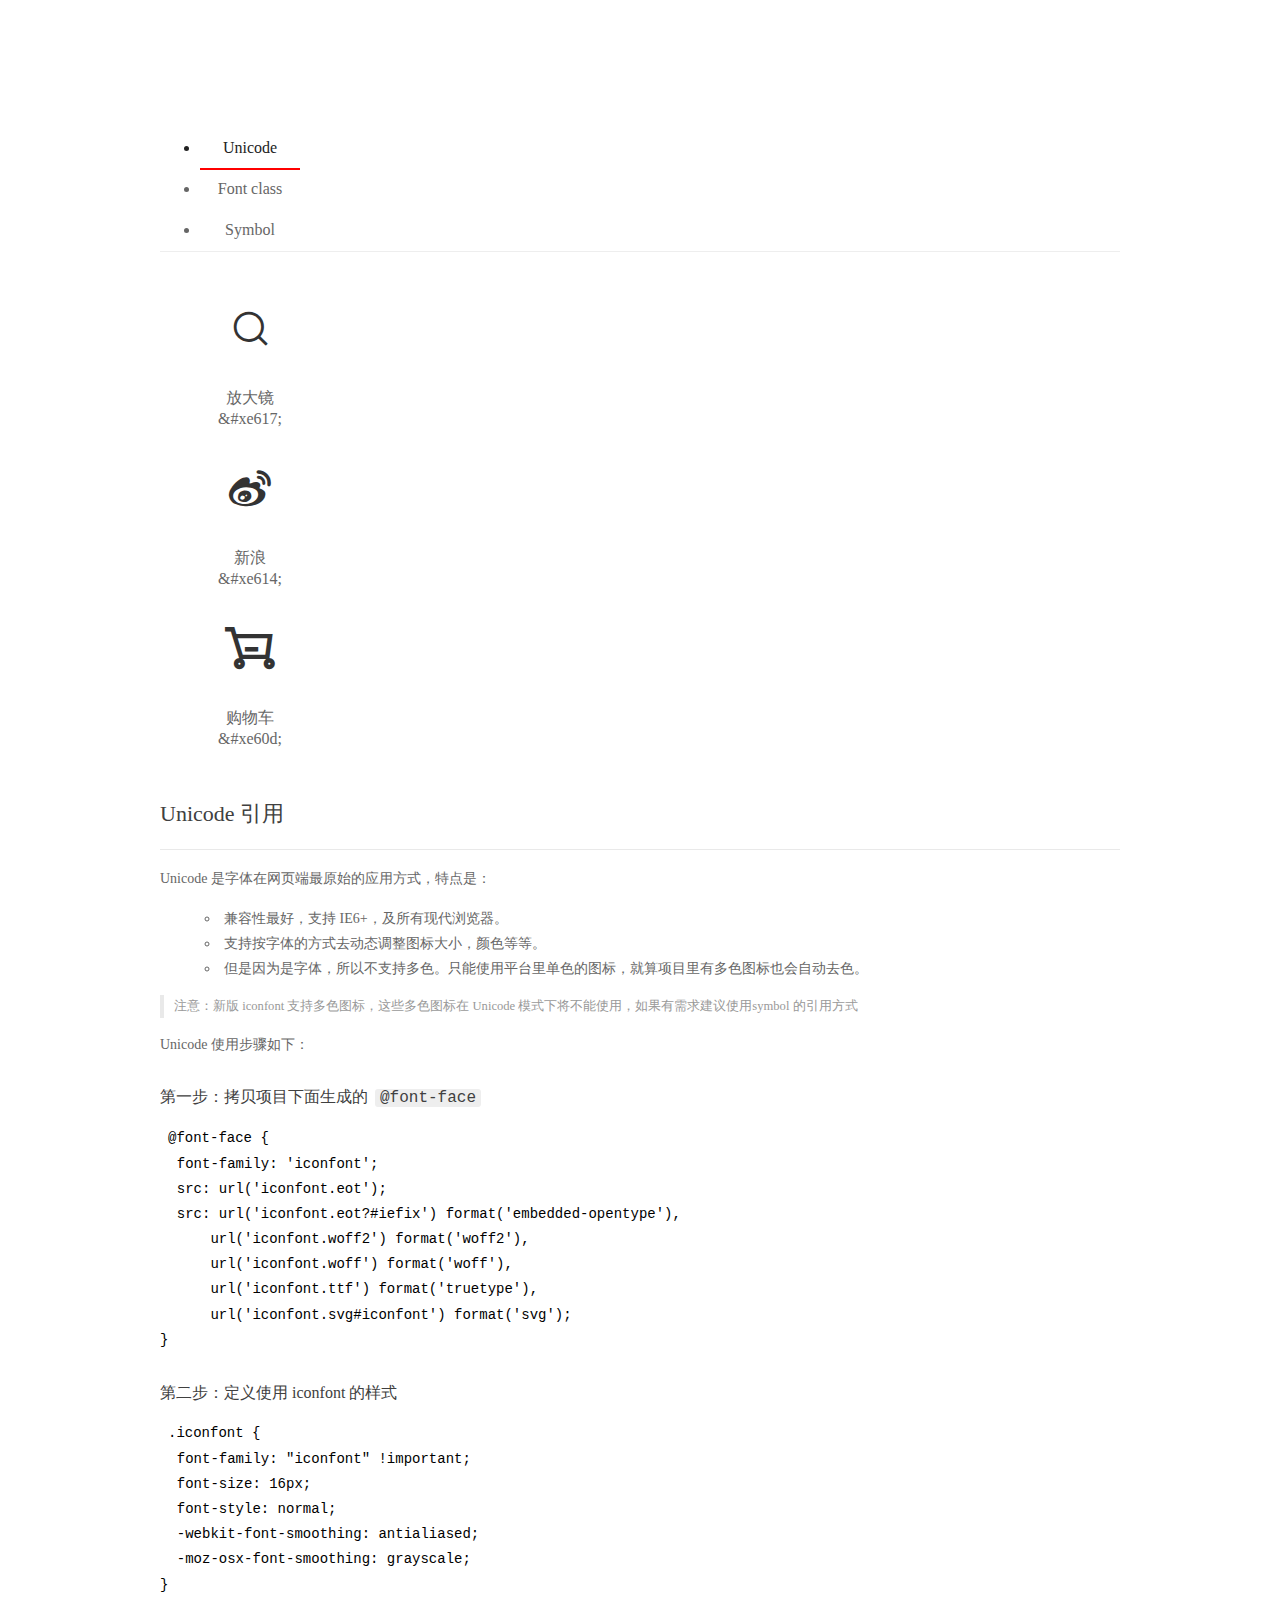
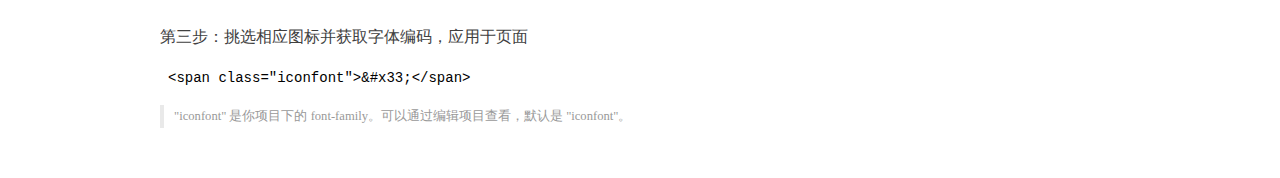
<file: font/demo_index.html>
<!DOCTYPE html>
<html>
<head>
  <meta charset="utf-8"/>
  <title>IconFont Demo</title>
  <link rel="shortcut icon" href="https://img.alicdn.com/tps/i4/TB1_oz6GVXXXXaFXpXXJDFnIXXX-64-64.ico" type="image/x-icon"/>
  <link rel="stylesheet" href="https://g.alicdn.com/thx/cube/1.3.2/cube.min.css">
  <link rel="stylesheet" href="demo.css">
  <link rel="stylesheet" href="iconfont.css">
  <script src="iconfont.js"></script>
  <!-- jQuery -->
  <script src="https://a1.alicdn.com/oss/uploads/2018/12/26/7bfddb60-08e8-11e9-9b04-53e73bb6408b.js"></script>
  <!-- 代码高亮 -->
  <script src="https://a1.alicdn.com/oss/uploads/2018/12/26/a3f714d0-08e6-11e9-8a15-ebf944d7534c.js"></script>
</head>
<body>
  <div class="main">
    <h1 class="logo"><a href="https://www.iconfont.cn/" title="iconfont 首页" target="_blank">&#xe86b;</a></h1>
    <div class="nav-tabs">
      <ul id="tabs" class="dib-box">
        <li class="dib active"><span>Unicode</span></li>
        <li class="dib"><span>Font class</span></li>
        <li class="dib"><span>Symbol</span></li>
      </ul>
      
    </div>
    <div class="tab-container">
      <div class="content unicode" style="display: block;">
          <ul class="icon_lists dib-box">
          
            <li class="dib">
              <span class="icon iconfont">&#xe617;</span>
                <div class="name">放大镜</div>
                <div class="code-name">&amp;#xe617;</div>
              </li>
          
            <li class="dib">
              <span class="icon iconfont">&#xe614;</span>
                <div class="name">新浪</div>
                <div class="code-name">&amp;#xe614;</div>
              </li>
          
            <li class="dib">
              <span class="icon iconfont">&#xe60d;</span>
                <div class="name">购物车</div>
                <div class="code-name">&amp;#xe60d;</div>
              </li>
          
          </ul>
          <div class="article markdown">
          <h2 id="unicode-">Unicode 引用</h2>
          <hr>

          <p>Unicode 是字体在网页端最原始的应用方式，特点是：</p>
          <ul>
            <li>兼容性最好，支持 IE6+，及所有现代浏览器。</li>
            <li>支持按字体的方式去动态调整图标大小，颜色等等。</li>
            <li>但是因为是字体，所以不支持多色。只能使用平台里单色的图标，就算项目里有多色图标也会自动去色。</li>
          </ul>
          <blockquote>
            <p>注意：新版 iconfont 支持多色图标，这些多色图标在 Unicode 模式下将不能使用，如果有需求建议使用symbol 的引用方式</p>
          </blockquote>
          <p>Unicode 使用步骤如下：</p>
          <h3 id="-font-face">第一步：拷贝项目下面生成的 <code>@font-face</code></h3>
<pre><code class="language-css"
>@font-face {
  font-family: 'iconfont';
  src: url('iconfont.eot');
  src: url('iconfont.eot?#iefix') format('embedded-opentype'),
      url('iconfont.woff2') format('woff2'),
      url('iconfont.woff') format('woff'),
      url('iconfont.ttf') format('truetype'),
      url('iconfont.svg#iconfont') format('svg');
}
</code></pre>
          <h3 id="-iconfont-">第二步：定义使用 iconfont 的样式</h3>
<pre><code class="language-css"
>.iconfont {
  font-family: "iconfont" !important;
  font-size: 16px;
  font-style: normal;
  -webkit-font-smoothing: antialiased;
  -moz-osx-font-smoothing: grayscale;
}
</code></pre>
          <h3 id="-">第三步：挑选相应图标并获取字体编码，应用于页面</h3>
<pre>
<code class="language-html"
>&lt;span class="iconfont"&gt;&amp;#x33;&lt;/span&gt;
</code></pre>
          <blockquote>
            <p>"iconfont" 是你项目下的 font-family。可以通过编辑项目查看，默认是 "iconfont"。</p>
          </blockquote>
          </div>
      </div>
      <div class="content font-class">
        <ul class="icon_lists dib-box">
          
          <li class="dib">
            <span class="icon iconfont icon-fangdajing"></span>
            <div class="name">
              放大镜
            </div>
            <div class="code-name">.icon-fangdajing
            </div>
          </li>
          
          <li class="dib">
            <span class="icon iconfont icon-xinlang"></span>
            <div class="name">
              新浪
            </div>
            <div class="code-name">.icon-xinlang
            </div>
          </li>
          
          <li class="dib">
            <span class="icon iconfont icon-gouwuche"></span>
            <div class="name">
              购物车
            </div>
            <div class="code-name">.icon-gouwuche
            </div>
          </li>
          
        </ul>
        <div class="article markdown">
        <h2 id="font-class-">font-class 引用</h2>
        <hr>

        <p>font-class 是 Unicode 使用方式的一种变种，主要是解决 Unicode 书写不直观，语意不明确的问题。</p>
        <p>与 Unicode 使用方式相比，具有如下特点：</p>
        <ul>
          <li>兼容性良好，支持 IE8+，及所有现代浏览器。</li>
          <li>相比于 Unicode 语意明确，书写更直观。可以很容易分辨这个 icon 是什么。</li>
          <li>因为使用 class 来定义图标，所以当要替换图标时，只需要修改 class 里面的 Unicode 引用。</li>
          <li>不过因为本质上还是使用的字体，所以多色图标还是不支持的。</li>
        </ul>
        <p>使用步骤如下：</p>
        <h3 id="-fontclass-">第一步：引入项目下面生成的 fontclass 代码：</h3>
<pre><code class="language-html">&lt;link rel="stylesheet" href="./iconfont.css"&gt;
</code></pre>
        <h3 id="-">第二步：挑选相应图标并获取类名，应用于页面：</h3>
<pre><code class="language-html">&lt;span class="iconfont icon-xxx"&gt;&lt;/span&gt;
</code></pre>
        <blockquote>
          <p>"
            iconfont" 是你项目下的 font-family。可以通过编辑项目查看，默认是 "iconfont"。</p>
        </blockquote>
      </div>
      </div>
      <div class="content symbol">
          <ul class="icon_lists dib-box">
          
            <li class="dib">
                <svg class="icon svg-icon" aria-hidden="true">
                  <use xlink:href="#icon-fangdajing"></use>
                </svg>
                <div class="name">放大镜</div>
                <div class="code-name">#icon-fangdajing</div>
            </li>
          
            <li class="dib">
                <svg class="icon svg-icon" aria-hidden="true">
                  <use xlink:href="#icon-xinlang"></use>
                </svg>
                <div class="name">新浪</div>
                <div class="code-name">#icon-xinlang</div>
            </li>
          
            <li class="dib">
                <svg class="icon svg-icon" aria-hidden="true">
                  <use xlink:href="#icon-gouwuche"></use>
                </svg>
                <div class="name">购物车</div>
                <div class="code-name">#icon-gouwuche</div>
            </li>
          
          </ul>
          <div class="article markdown">
          <h2 id="symbol-">Symbol 引用</h2>
          <hr>

          <p>这是一种全新的使用方式，应该说这才是未来的主流，也是平台目前推荐的用法。相关介绍可以参考这篇<a href="">文章</a>
            这种用法其实是做了一个 SVG 的集合，与另外两种相比具有如下特点：</p>
          <ul>
            <li>支持多色图标了，不再受单色限制。</li>
            <li>通过一些技巧，支持像字体那样，通过 <code>font-size</code>, <code>color</code> 来调整样式。</li>
            <li>兼容性较差，支持 IE9+，及现代浏览器。</li>
            <li>浏览器渲染 SVG 的性能一般，还不如 png。</li>
          </ul>
          <p>使用步骤如下：</p>
          <h3 id="-symbol-">第一步：引入项目下面生成的 symbol 代码：</h3>
<pre><code class="language-html">&lt;script src="./iconfont.js"&gt;&lt;/script&gt;
</code></pre>
          <h3 id="-css-">第二步：加入通用 CSS 代码（引入一次就行）：</h3>
<pre><code class="language-html">&lt;style&gt;
.icon {
  width: 1em;
  height: 1em;
  vertical-align: -0.15em;
  fill: currentColor;
  overflow: hidden;
}
&lt;/style&gt;
</code></pre>
          <h3 id="-">第三步：挑选相应图标并获取类名，应用于页面：</h3>
<pre><code class="language-html">&lt;svg class="icon" aria-hidden="true"&gt;
  &lt;use xlink:href="#icon-xxx"&gt;&lt;/use&gt;
&lt;/svg&gt;
</code></pre>
          </div>
      </div>

    </div>
  </div>
  <script>
  $(document).ready(function () {
      $('.tab-container .content:first').show()

      $('#tabs li').click(function (e) {
        var tabContent = $('.tab-container .content')
        var index = $(this).index()

        if ($(this).hasClass('active')) {
          return
        } else {
          $('#tabs li').removeClass('active')
          $(this).addClass('active')

          tabContent.hide().eq(index).fadeIn()
        }
      })
    })
  </script>
</body>
</html>
</file>
<file: font/demo.css>
/* Logo 字体 */
@font-face {
  font-family: "iconfont logo";
  src: url('https://at.alicdn.com/t/font_985780_km7mi63cihi.eot?t=1545807318834');
  src: url('https://at.alicdn.com/t/font_985780_km7mi63cihi.eot?t=1545807318834#iefix') format('embedded-opentype'),
    url('https://at.alicdn.com/t/font_985780_km7mi63cihi.woff?t=1545807318834') format('woff'),
    url('https://at.alicdn.com/t/font_985780_km7mi63cihi.ttf?t=1545807318834') format('truetype'),
    url('https://at.alicdn.com/t/font_985780_km7mi63cihi.svg?t=1545807318834#iconfont') format('svg');
}

.logo {
  font-family: "iconfont logo";
  font-size: 160px;
  font-style: normal;
  -webkit-font-smoothing: antialiased;
  -moz-osx-font-smoothing: grayscale;
}

/* tabs */
.nav-tabs {
  position: relative;
}

.nav-tabs .nav-more {
  position: absolute;
  right: 0;
  bottom: 0;
  height: 42px;
  line-height: 42px;
  color: #666;
}

#tabs {
  border-bottom: 1px solid #eee;
}

#tabs li {
  cursor: pointer;
  width: 100px;
  height: 40px;
  line-height: 40px;
  text-align: center;
  font-size: 16px;
  border-bottom: 2px solid transparent;
  position: relative;
  z-index: 1;
  margin-bottom: -1px;
  color: #666;
}


#tabs .active {
  border-bottom-color: #f00;
  color: #222;
}

.tab-container .content {
  display: none;
}

/* 页面布局 */
.main {
  padding: 30px 100px;
  width: 960px;
  margin: 0 auto;
}

.main .logo {
  color: #333;
  text-align: left;
  margin-bottom: 30px;
  line-height: 1;
  height: 110px;
  margin-top: -50px;
  overflow: hidden;
  *zoom: 1;
}

.main .logo a {
  font-size: 160px;
  color: #333;
}

.helps {
  margin-top: 40px;
}

.helps pre {
  padding: 20px;
  margin: 10px 0;
  border: solid 1px #e7e1cd;
  background-color: #fffdef;
  overflow: auto;
}

.icon_lists {
  width: 100% !important;
  overflow: hidden;
  *zoom: 1;
}

.icon_lists li {
  width: 100px;
  margin-bottom: 10px;
  margin-right: 20px;
  text-align: center;
  list-style: none !important;
  cursor: default;
}

.icon_lists li .code-name {
  line-height: 1.2;
}

.icon_lists .icon {
  display: block;
  height: 100px;
  line-height: 100px;
  font-size: 42px;
  margin: 10px auto;
  color: #333;
  -webkit-transition: font-size 0.25s linear, width 0.25s linear;
  -moz-transition: font-size 0.25s linear, width 0.25s linear;
  transition: font-size 0.25s linear, width 0.25s linear;
}

.icon_lists .icon:hover {
  font-size: 100px;
}

.icon_lists .svg-icon {
  /* 通过设置 font-size 来改变图标大小 */
  width: 1em;
  /* 图标和文字相邻时，垂直对齐 */
  vertical-align: -0.15em;
  /* 通过设置 color 来改变 SVG 的颜色/fill */
  fill: currentColor;
  /* path 和 stroke 溢出 viewBox 部分在 IE 下会显示
      normalize.css 中也包含这行 */
  overflow: hidden;
}

.icon_lists li .name,
.icon_lists li .code-name {
  color: #666;
}

/* markdown 样式 */
.markdown {
  color: #666;
  font-size: 14px;
  line-height: 1.8;
}

.highlight {
  line-height: 1.5;
}

.markdown img {
  vertical-align: middle;
  max-width: 100%;
}

.markdown h1 {
  color: #404040;
  font-weight: 500;
  line-height: 40px;
  margin-bottom: 24px;
}

.markdown h2,
.markdown h3,
.markdown h4,
.markdown h5,
.markdown h6 {
  color: #404040;
  margin: 1.6em 0 0.6em 0;
  font-weight: 500;
  clear: both;
}

.markdown h1 {
  font-size: 28px;
}

.markdown h2 {
  font-size: 22px;
}

.markdown h3 {
  font-size: 16px;
}

.markdown h4 {
  font-size: 14px;
}

.markdown h5 {
  font-size: 12px;
}

.markdown h6 {
  font-size: 12px;
}

.markdown hr {
  height: 1px;
  border: 0;
  background: #e9e9e9;
  margin: 16px 0;
  clear: both;
}

.markdown p {
  margin: 1em 0;
}

.markdown>p,
.markdown>blockquote,
.markdown>.highlight,
.markdown>ol,
.markdown>ul {
  width: 80%;
}

.markdown ul>li {
  list-style: circle;
}

.markdown>ul li,
.markdown blockquote ul>li {
  margin-left: 20px;
  padding-left: 4px;
}

.markdown>ul li p,
.markdown>ol li p {
  margin: 0.6em 0;
}

.markdown ol>li {
  list-style: decimal;
}

.markdown>ol li,
.markdown blockquote ol>li {
  margin-left: 20px;
  padding-left: 4px;
}

.markdown code {
  margin: 0 3px;
  padding: 0 5px;
  background: #eee;
  border-radius: 3px;
}

.markdown strong,
.markdown b {
  font-weight: 600;
}

.markdown>table {
  border-collapse: collapse;
  border-spacing: 0px;
  empty-cells: show;
  border: 1px solid #e9e9e9;
  width: 95%;
  margin-bottom: 24px;
}

.markdown>table th {
  white-space: nowrap;
  color: #333;
  font-weight: 600;
}

.markdown>table th,
.markdown>table td {
  border: 1px solid #e9e9e9;
  padding: 8px 16px;
  text-align: left;
}

.markdown>table th {
  background: #F7F7F7;
}

.markdown blockquote {
  font-size: 90%;
  color: #999;
  border-left: 4px solid #e9e9e9;
  padding-left: 0.8em;
  margin: 1em 0;
}

.markdown blockquote p {
  margin: 0;
}

.markdown .anchor {
  opacity: 0;
  transition: opacity 0.3s ease;
  margin-left: 8px;
}

.markdown .waiting {
  color: #ccc;
}

.markdown h1:hover .anchor,
.markdown h2:hover .anchor,
.markdown h3:hover .anchor,
.markdown h4:hover .anchor,
.markdown h5:hover .anchor,
.markdown h6:hover .anchor {
  opacity: 1;
  display: inline-block;
}

.markdown>br,
.markdown>p>br {
  clear: both;
}


.hljs {
  display: block;
  background: white;
  padding: 0.5em;
  color: #333333;
  overflow-x: auto;
}

.hljs-comment,
.hljs-meta {
  color: #969896;
}

.hljs-string,
.hljs-variable,
.hljs-template-variable,
.hljs-strong,
.hljs-emphasis,
.hljs-quote {
  color: #df5000;
}

.hljs-keyword,
.hljs-selector-tag,
.hljs-type {
  color: #a71d5d;
}

.hljs-literal,
.hljs-symbol,
.hljs-bullet,
.hljs-attribute {
  color: #0086b3;
}

.hljs-section,
.hljs-name {
  color: #63a35c;
}

.hljs-tag {
  color: #333333;
}

.hljs-title,
.hljs-attr,
.hljs-selector-id,
.hljs-selector-class,
.hljs-selector-attr,
.hljs-selector-pseudo {
  color: #795da3;
}

.hljs-addition {
  color: #55a532;
  background-color: #eaffea;
}

.hljs-deletion {
  color: #bd2c00;
  background-color: #ffecec;
}

.hljs-link {
  text-decoration: underline;
}

/* 代码高亮 */
/* PrismJS 1.15.0
https://prismjs.com/download.html#themes=prism&languages=markup+css+clike+javascript */
/**
 * prism.js default theme for JavaScript, CSS and HTML
 * Based on dabblet (http://dabblet.com)
 * @author Lea Verou
 */
code[class*="language-"],
pre[class*="language-"] {
  color: black;
  background: none;
  text-shadow: 0 1px white;
  font-family: Consolas, Monaco, 'Andale Mono', 'Ubuntu Mono', monospace;
  text-align: left;
  white-space: pre;
  word-spacing: normal;
  word-break: normal;
  word-wrap: normal;
  line-height: 1.5;

  -moz-tab-size: 4;
  -o-tab-size: 4;
  tab-size: 4;

  -webkit-hyphens: none;
  -moz-hyphens: none;
  -ms-hyphens: none;
  hyphens: none;
}

pre[class*="language-"]::-moz-selection,
pre[class*="language-"] ::-moz-selection,
code[class*="language-"]::-moz-selection,
code[class*="language-"] ::-moz-selection {
  text-shadow: none;
  background: #b3d4fc;
}

pre[class*="language-"]::selection,
pre[class*="language-"] ::selection,
code[class*="language-"]::selection,
code[class*="language-"] ::selection {
  text-shadow: none;
  background: #b3d4fc;
}

@media print {

  code[class*="language-"],
  pre[class*="language-"] {
    text-shadow: none;
  }
}

/* Code blocks */
pre[class*="language-"] {
  padding: 1em;
  margin: .5em 0;
  overflow: auto;
}

:not(pre)>code[class*="language-"],
pre[class*="language-"] {
  background: #f5f2f0;
}

/* Inline code */
:not(pre)>code[class*="language-"] {
  padding: .1em;
  border-radius: .3em;
  white-space: normal;
}

.token.comment,
.token.prolog,
.token.doctype,
.token.cdata {
  color: slategray;
}

.token.punctuation {
  color: #999;
}

.namespace {
  opacity: .7;
}

.token.property,
.token.tag,
.token.boolean,
.token.number,
.token.constant,
.token.symbol,
.token.deleted {
  color: #905;
}

.token.selector,
.token.attr-name,
.token.string,
.token.char,
.token.builtin,
.token.inserted {
  color: #690;
}

.token.operator,
.token.entity,
.token.url,
.language-css .token.string,
.style .token.string {
  color: #9a6e3a;
  background: hsla(0, 0%, 100%, .5);
}

.token.atrule,
.token.attr-value,
.token.keyword {
  color: #07a;
}

.token.function,
.token.class-name {
  color: #DD4A68;
}

.token.regex,
.token.important,
.token.variable {
  color: #e90;
}

.token.important,
.token.bold {
  font-weight: bold;
}

.token.italic {
  font-style: italic;
}

.token.entity {
  cursor: help;
}
</file>
<file: font/iconfont.css>
@font-face {font-family: "iconfont";
  src: url('iconfont.eot?t=1592382368597'); /* IE9 */
  src: url('iconfont.eot?t=1592382368597#iefix') format('embedded-opentype'), /* IE6-IE8 */
  url('[data-uri]') format('woff2'),
  url('iconfont.woff?t=1592382368597') format('woff'),
  url('iconfont.ttf?t=1592382368597') format('truetype'), /* chrome, firefox, opera, Safari, Android, iOS 4.2+ */
  url('iconfont.svg?t=1592382368597#iconfont') format('svg'); /* iOS 4.1- */
}

.iconfont {
  font-family: "iconfont" !important;
  font-size: 16px;
  font-style: normal;
  -webkit-font-smoothing: antialiased;
  -moz-osx-font-smoothing: grayscale;
}

.icon-fangdajing:before {
  content: "\e617";
}

.icon-xinlang:before {
  content: "\e614";
}

.icon-gouwuche:before {
  content: "\e60d";
}
</file>
